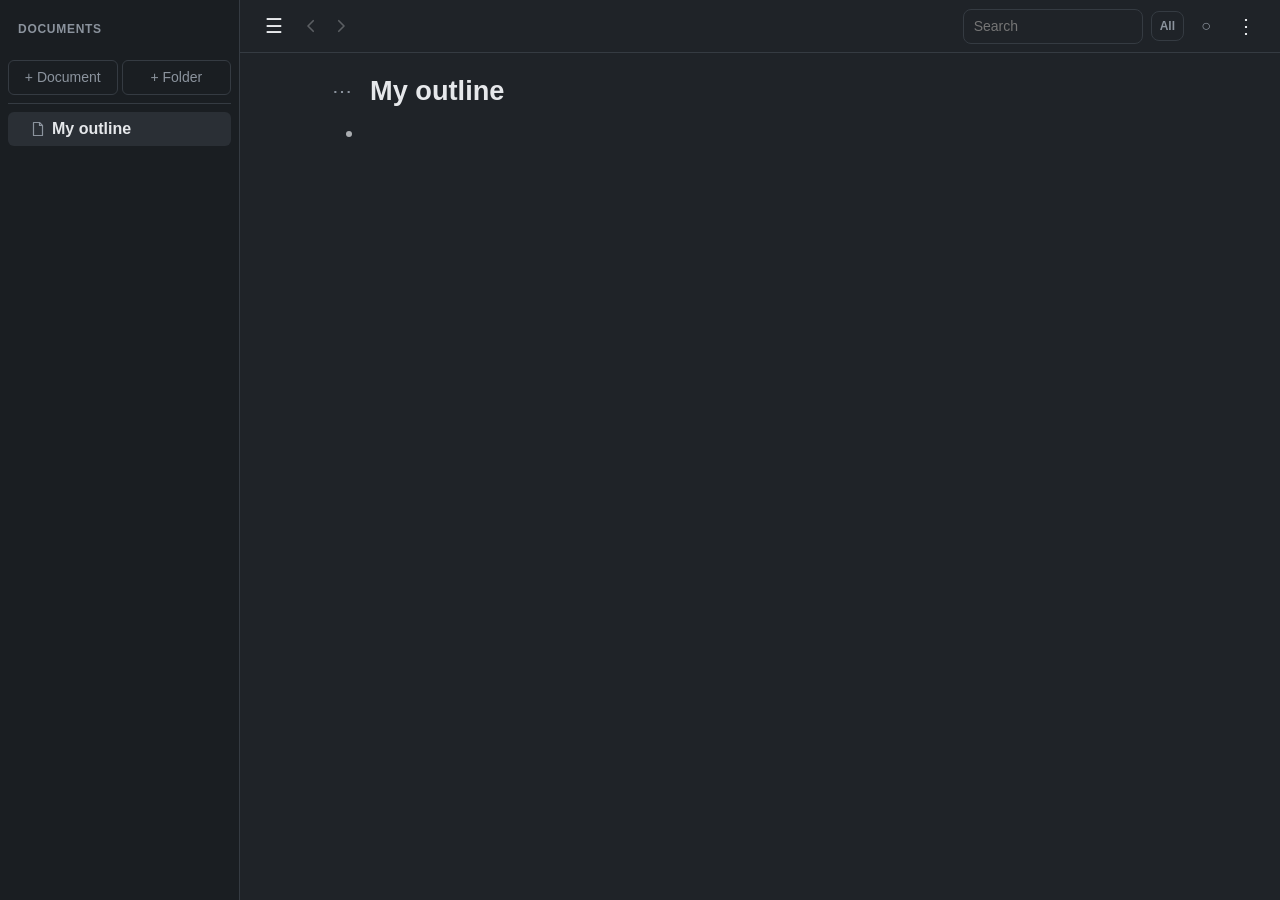
<file: index.html>
<!doctype html>
<html lang="en">
<head>
  <meta charset="utf-8">
  <meta name="viewport" content="width=device-width, initial-scale=1, interactive-widget=resizes-content">
  <title>Outliner</title>
  <meta id="theme-color" name="theme-color" content="#1f2328">
  <script>
    // Apply theme and font before first paint (app.js keeps them updated).
    (function () {
      var p = {};
      try { p = JSON.parse(localStorage.getItem('ol.prefs') || '{}') || {}; } catch (e) {}
      document.documentElement.dataset.theme = p.theme || 'dark';
    })();
  </script>
  <link rel="manifest" href="manifest.webmanifest">
  <link rel="icon" href="icons/icon.svg" type="image/svg+xml">
  <link rel="stylesheet" href="css/style.css">
  <script type="module" src="js/app.js"></script>
</head>
<body>
  <header>
    <button id="side-btn" class="icon" type="button" aria-label="Documents">☰</button>
    <button id="back-btn" class="icon nav-btn" type="button" aria-label="Back" title="Back (Ctrl+[)"><svg viewBox="0 0 24 24" aria-hidden="true"><path d="M15 5l-7 7 7 7"/></svg></button>
    <button id="fwd-btn" class="icon nav-btn" type="button" aria-label="Forward" title="Forward (Ctrl+])"><svg viewBox="0 0 24 24" aria-hidden="true"><path d="M9 5l7 7-7 7"/></svg></button>
    <nav id="crumbs"></nav>
    <input id="search" type="search" placeholder="Search" aria-label="Search" autocomplete="off">
    <button id="search-all" type="button" aria-pressed="false" title="Search all documents (instead of only this one)">All</button>
    <span id="sync" data-state="off" title=""></span>
    <button id="menu-btn" class="icon" type="button" aria-label="Menu">⋮</button>
  </header>

  <aside id="sidebar" aria-label="Documents">
    <div class="side-top">
      <button id="new-doc" class="side-add" type="button" title="New document next to the current one">+ Document</button>
      <button id="new-folder" class="side-add" type="button" title="New folder">+ Folder</button>
    </div>
    <div id="docs"></div>
  </aside>
  <div id="scrim"></div>

  <div id="menu" hidden>
    <div id="m-status" class="status"></div>
    <button id="m-connect" type="button">Connect Dropbox</button>
    <button id="m-sync" type="button">Sync now</button>
    <button id="m-backup" type="button">Back up now</button>
    <button id="m-done" type="button">Hide completed</button>
    <hr>
    <button id="m-export" type="button">Export backup (.json)</button>
    <button id="m-export-txt" type="button">Export as text</button>
    <button id="m-export-opml" type="button">Export document as OPML</button>
    <button id="m-import" type="button">Import backup…</button>
    <button id="m-import-opml" type="button">Import OPML…</button>
    <hr>
    <button id="m-settings" type="button">Settings…</button>
    <button id="m-help" type="button">Keyboard shortcuts</button>
    <button id="m-disconnect" type="button">Disconnect Dropbox</button>
  </div>
  <input id="import-file" type="file" accept=".json,.gz,application/json,application/gzip" hidden>
  <input id="import-opml" type="file" accept=".opml,.xml,text/xml,text/x-opml" multiple hidden>
  <input id="import-folder" type="file" webkitdirectory multiple hidden>

  <main id="outline"></main>

  <div id="toolbar" role="toolbar" aria-label="Item actions">
    <button type="button" tabindex="-1" data-cmd="zoom" aria-label="Zoom in"><svg class="tb-ico" viewBox="0 0 24 24" aria-hidden="true"><circle cx="10.5" cy="10.5" r="6.5"/><path d="M15.2 15.2L21 21M10.5 7.5v6M7.5 10.5h6"/></svg></button>
    <button type="button" tabindex="-1" data-cmd="outdent" aria-label="Outdent"><svg class="tb-ico tb-arrow" viewBox="0 0 24 24" aria-hidden="true"><path d="M4 5v14M20 12H8M13 7l-5 5 5 5"/></svg></button>
    <button type="button" tabindex="-1" data-cmd="indent" aria-label="Indent"><svg class="tb-ico tb-arrow" viewBox="0 0 24 24" aria-hidden="true"><path d="M20 5v14M4 12h12M11 7l5 5-5 5"/></svg></button>
    <button type="button" tabindex="-1" data-cmd="done" aria-label="Complete">✓</button>
    <button type="button" tabindex="-1" data-cmd="up" aria-label="Move up"><svg class="tb-ico tb-arrow" viewBox="0 0 24 24" aria-hidden="true"><path d="M12 20V5M6 11l6-6 6 6"/></svg></button>
    <button type="button" tabindex="-1" data-cmd="down" aria-label="Move down"><svg class="tb-ico tb-arrow" viewBox="0 0 24 24" aria-hidden="true"><path d="M12 4v15M6 13l6 6 6-6"/></svg></button>
    <button type="button" tabindex="-1" data-cmd="palette" aria-label="Formatting" class="aa">Aa</button>
    <button type="button" tabindex="-1" data-cmd="move" aria-label="Move to another document"><svg class="tb-ico" viewBox="0 0 24 24" aria-hidden="true"><path d="M6 3.5h8l4 4v4"/><path d="M14 3.5v4h4"/><path d="M6 3.5v17h6"/><path d="M14 17h7M18 14l3 3-3 3"/></svg></button>
    <button type="button" tabindex="-1" data-cmd="delete" aria-label="Delete item"><svg class="tb-ico" viewBox="0 0 24 24" aria-hidden="true"><path d="M4 6.5h16M9.5 6.5V4h5v2.5M6.5 6.5l1 14h9l1-14M10 10.5v6M14 10.5v6"/></svg></button>
    <button type="button" tabindex="-1" data-cmd="undo" aria-label="Undo"><svg class="tb-ico tb-arrow" viewBox="0 0 24 24" aria-hidden="true"><path d="M9 15L4 10l5-5"/><path d="M4 10h10.5a5.5 5.5 0 0 1 0 11H11"/></svg></button>
    <button type="button" tabindex="-1" data-cmd="redo" aria-label="Redo"><svg class="tb-ico tb-arrow" viewBox="0 0 24 24" aria-hidden="true"><path d="M15 15l5-5-5-5"/><path d="M20 10H9.5a5.5 5.5 0 0 0 0 11H13"/></svg></button>
  </div>

  <div id="palette" hidden>
    <div class="prow">
      <button type="button" tabindex="-1" data-color="1" class="sw cl-1" aria-label="Color 1 (Red)"></button>
      <button type="button" tabindex="-1" data-color="2" class="sw cl-2" aria-label="Color 2 (Orange)"></button>
      <button type="button" tabindex="-1" data-color="3" class="sw cl-3" aria-label="Color 3 (Amber)"></button>
      <button type="button" tabindex="-1" data-color="4" class="sw cl-4" aria-label="Color 4 (Yellow)"></button>
      <button type="button" tabindex="-1" data-color="5" class="sw cl-5" aria-label="Color 5 (Green)"></button>
    </div>
    <div class="prow">
      <button type="button" tabindex="-1" data-color="6" class="sw cl-6" aria-label="Color 6 (Blue)"></button>
      <button type="button" tabindex="-1" data-color="7" class="sw cl-7" aria-label="Color 7 (Purple)"></button>
      <button type="button" tabindex="-1" data-color="8" class="sw cl-8" aria-label="Color 8 (Pink)"></button>
      <button type="button" tabindex="-1" data-color="9" class="sw cl-9" aria-label="Color 9 (Gray)"></button>
      <button type="button" tabindex="-1" data-color="0" class="sw none" aria-label="No color">✕</button>
    </div>
    <div class="prow">
      <button type="button" tabindex="-1" data-fmt="h1" class="fb" aria-label="Heading 1">H1</button>
      <button type="button" tabindex="-1" data-fmt="h2" class="fb" aria-label="Heading 2">H2</button>
      <button type="button" tabindex="-1" data-fmt="h3" class="fb" aria-label="Heading 3">H3</button>
      <button type="button" tabindex="-1" data-fmt="h0" class="fb" aria-label="Normal text">¶</button>
      <button type="button" tabindex="-1" data-fmt="bold" class="fb" aria-label="Bold"><b>B</b></button>
      <button type="button" tabindex="-1" data-fmt="italic" class="fb" aria-label="Italic"><i>I</i></button>
    </div>
    <div class="prow">
      <button type="button" tabindex="-1" data-fmt="strike" class="fb" aria-label="Strikethrough"><s>S</s></button>
      <button type="button" tabindex="-1" data-fmt="highlight" class="fb" aria-label="Highlight"><mark>H</mark></button>
      <button type="button" tabindex="-1" data-fmt="link" class="fb" aria-label="Link">🔗</button>
      <button type="button" tabindex="-1" data-fmt="table" class="fb" aria-label="Insert table">▦</button>
    </div>
  </div>

  <div id="table-tools" role="toolbar" aria-label="Table" hidden>
    <button type="button" tabindex="-1" data-tcmd="row-above" title="Insert row above (Ctrl+Alt+↑)">+ Row ↑</button>
    <button type="button" tabindex="-1" data-tcmd="row-below" title="Insert row below (Ctrl+Alt+↓)">+ Row ↓</button>
    <button type="button" tabindex="-1" data-tcmd="col-left" title="Insert column left (Ctrl+Alt+←)">+ Col ←</button>
    <button type="button" tabindex="-1" data-tcmd="col-right" title="Insert column right (Ctrl+Alt+→)">+ Col →</button>
    <button type="button" tabindex="-1" data-tcmd="del-row" title="Delete row (Ctrl+Shift+Backspace)">− Row</button>
    <button type="button" tabindex="-1" data-tcmd="del-col" title="Delete column">− Col</button>
    <button type="button" tabindex="-1" data-tcmd="header" title="Toggle header row">Header</button>
    <button type="button" tabindex="-1" data-tcmd="borders" title="Toggle cell borders">Borders</button>
    <button type="button" tabindex="-1" data-tcmd="del-table" title="Delete table">🗑</button>
  </div>

  <div id="table-head" hidden></div>
  <div id="img-pop" hidden><img alt=""></div>
  <div id="toast" role="status" hidden></div>

  <dialog id="import">
    <h2>Import OPML</h2>
    <p>Each OPML file becomes a document; each folder becomes a folder, with everything inside it imported too. They're added at the end of the sidebar.</p>
    <div class="import-buttons">
      <button id="import-pick-files" type="button">Choose files…</button>
      <button id="import-pick-folder" type="button">Choose a folder…</button>
    </div>
    <p class="hint">Or drag any mix of OPML files and folders onto the window.</p>
    <button id="import-cancel" type="button">Cancel</button>
  </dialog>

  <dialog id="move">
    <h2>Move to document</h2>
    <input type="search" placeholder="Type to filter…" aria-label="Filter documents" autocomplete="off">
    <ul></ul>
  </dialog>

  <div id="drop-line" hidden></div>

  <dialog id="help">
    <div class="dlg-head">
      <h2 tabindex="-1" autofocus>Keyboard shortcuts</h2>
      <button id="help-close" class="dlg-x" type="button" aria-label="Close" title="Close (Esc)">×</button>
    </div>
    <table class="keys">
      <tr><th colspan="2">Editing</th></tr>
      <tr><td>New item (splits at the cursor); on an empty item, outdent</td><td>Enter</td></tr>
      <tr><td>New item, never outdents</td><td>Shift+Enter</td></tr>
      <tr><td>Indent / outdent</td><td>Tab / Shift+Tab</td></tr>
      <tr><td>Outdent but keep the line in place (the lines below it become its children)</td><td>Ctrl+Shift+Tab</td></tr>
      <tr><td>Join with the item above (deletes it if empty)</td><td>Backspace at start</td></tr>
      <tr><td>Join the item below, if it has no children</td><td>Delete at end</td></tr>
      <tr><td>Delete item (with everything under it)</td><td>Ctrl+Shift+Backspace</td></tr>
      <tr><td>Duplicate item (in a table: duplicate the row)</td><td>Ctrl+D</td></tr>
      <tr><td>Select several lines (then Delete, Ctrl+C / X, Tab, Ctrl+0–9, Ctrl+D…)</td><td>Drag across lines<br>or Shift+click</td></tr>
      <tr><td>Mark complete</td><td>Ctrl+Enter</td></tr>
      <tr><td>Undo / redo</td><td>Ctrl+Z / Ctrl+Y</td></tr>
      <tr><td>Stop editing</td><td>Esc</td></tr>

      <tr><th colspan="2">Formatting</th></tr>
      <tr><td>Color the line: 1–5 run from red (“no”) to green (“yes”); 6–9 are blue, purple, pink, gray (again to remove)</td><td>Ctrl+1 … Ctrl+9</td></tr>
      <tr><td>Remove color</td><td>Ctrl+0</td></tr>
      <tr><td>Heading 1 / 2 / 3 (again to remove)</td><td>Ctrl+Alt+1 … 3</td></tr>
      <tr><td>Normal text</td><td>Ctrl+Alt+0</td></tr>
      <tr><td>Bold / italic (wraps the selection; they stack)</td><td>Ctrl+B / Ctrl+I</td></tr>
      <tr><td>Highlight / strikethrough</td><td>Ctrl+H / Ctrl+T</td></tr>
      <tr><td>Code</td><td>Ctrl+`</td></tr>
      <tr><td>Linked images: preview on hover ↔ show inline</td><td>Ctrl+Shift+H</td></tr>
      <tr><td>Insert link (selected text becomes the link text)</td><td>Ctrl+K</td></tr>
      <tr><td>Show / hide formatting characters while editing</td><td>Ctrl+M</td></tr>

      <tr><th colspan="2">Organizing</th></tr>
      <tr><td>Move item up / down</td><td>Ctrl+Shift+↑ / ↓</td></tr>
      <tr><td>Collapse / expand</td><td>Ctrl+↑ / ↓ or Ctrl+.</td></tr>
      <tr><td>Zoom in / out (or click the magnifier that appears when hovering a line)</td><td>Alt+→ / Alt+←</td></tr>
      <tr><td>Collapse / expand a line with children</td><td>Click its triangle</td></tr>
      <tr><td>Move item to another document (goes to the top)</td><td>Ctrl+Shift+M</td></tr>
      <tr><td>Move an item (drop it on a sidebar document to move it there)</td><td>Drag its dot / triangle<br><small>long-press on touch</small></td></tr>
      <tr><td>Reorder documents and folders, or put them in a folder</td><td>Drag in the sidebar</td></tr>
      <tr><td>Document / folder menu: rename, duplicate, delete, …</td><td>⋯ or right-click</td></tr>
      <tr><td>Item menu: color, heading, duplicate, move, delete, …</td><td>Right-click a bullet</td></tr>

      <tr><th colspan="2">Tables</th></tr>
      <tr><td>Insert table</td><td>Ctrl+Alt+T</td></tr>
      <tr><td>Next / previous cell (Tab in the last cell adds a row)</td><td>Tab / Shift+Tab</td></tr>
      <tr><td>Cell below (adds a row at the bottom)</td><td>Enter</td></tr>
      <tr><td>Insert row above / below, column left / right</td><td>Ctrl+Alt+↑ ↓ ← →</td></tr>
      <tr><td>Delete row</td><td>Ctrl+Shift+Backspace</td></tr>
      <tr><td>Color the whole row (0 clears it)</td><td>Ctrl+Shift+0 … 9<br>or Ctrl+Alt+0 … 9</td></tr>
      <tr><td>Set a column's width (double-click the edge for automatic)</td><td>Drag a column edge</td></tr>

      <tr><th colspan="2">App</th></tr>
      <tr><td>Back / forward between views (or the ‹ › buttons at the top)</td><td>Ctrl+[ / Ctrl+]</td></tr>
      <tr><td>Search (the <b>All</b> button searches every document)</td><td>Ctrl+F</td></tr>
      <tr><td>Sync now (or tap the sync icon)</td><td>Ctrl+S</td></tr>
      <tr><td>Settings</td><td>Ctrl+,</td></tr>
    </table>
    <p>Formatting: <code>**bold**</code>, <code>__italic__</code>, <code>~~strike~~</code>, <code>==highlight==</code>, <code>`code`</code>, <code>[text](https://…)</code> links and plain web addresses. Put <code>!</code> in front of an image link — <code>![caption](https://…/pic.jpg)</code> or <code>!https://…/pic.jpg</code> — to preview the image on hover (tap on a phone).</p>
    <p>On a phone, the <b>Aa</b> button on the bottom toolbar has colors, headings, text styles, links and tables.</p>
  </dialog>

  <dialog id="settings">
    <h2>Settings</h2>
    <p class="hint">These are saved on this device only. Version <span id="app-version"></span>.</p>
    <label class="field">Theme
      <select id="set-theme">
        <option value="dark">Dark</option>
        <option value="light">Light</option>
        <option value="system">Same as system</option>
      </select>
    </label>
    <label class="field">Font
      <select id="set-font"></select>
    </label>
    <label class="field">Text size
      <select id="set-size"></select>
    </label>
    <label class="field">Line spacing
      <select id="set-spacing">
        <option value="auto">Automatic (compact on phones)</option>
        <option value="tight">Tight</option>
        <option value="compact">Compact</option>
        <option value="normal">Normal</option>
        <option value="relaxed">Relaxed</option>
        <option value="spacious">Spacious</option>
      </select>
    </label>
    <label class="field">Linked images (Ctrl+Shift+H)
      <select id="set-images">
        <option value="hover">Preview on hover</option>
        <option value="inline">Show inline</option>
      </select>
    </label>
    <label class="field">Daily backup to Dropbox
      <select id="set-backup">
        <option value="0">Off</option>
        <option value="7">Keep 7 days</option>
        <option value="30">Keep 30 days</option>
        <option value="90">Keep 90 days</option>
        <option value="365">Keep 1 year</option>
        <option value="-1">Keep all</option>
      </select>
    </label>
    <label class="field">Show formatting characters while editing (Ctrl+M)
      <input id="set-md" type="checkbox">
    </label>
    <label class="field">Show tooltips on buttons and links
      <input id="set-tips" type="checkbox">
    </label>
    <p id="font-sample" class="sample">The quick brown fox jumps over the lazy dog. 0123456789</p>
    <button id="settings-close" type="button">Done</button>
  </dialog>
</body>
</html>
</file>
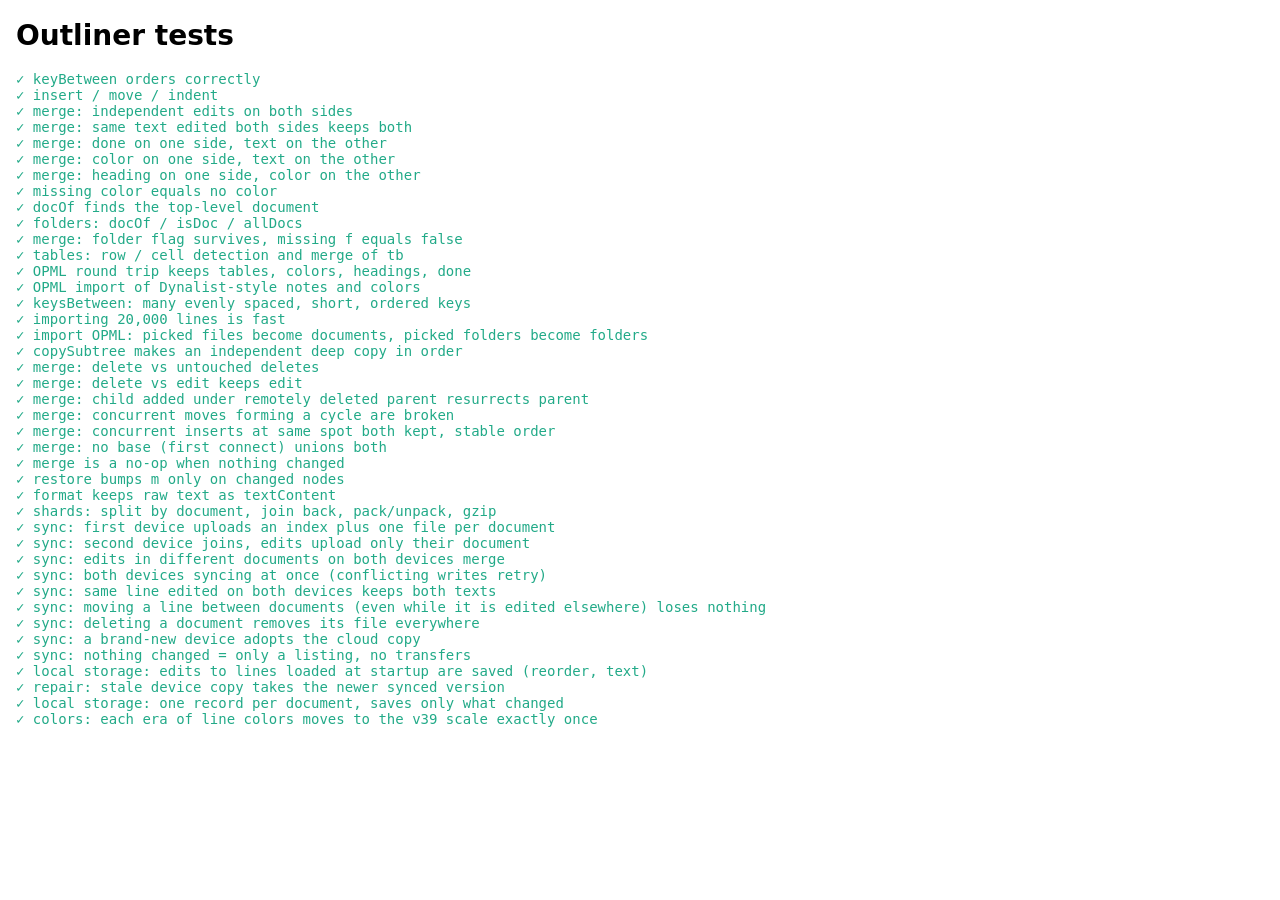
<file: tests/index.html>
<!doctype html>
<meta charset="utf-8">
<title>Outliner tests</title>
<style>body{font:14px system-ui;margin:16px} .ok{color:#2a8} .fail{color:#c33;font-weight:bold}</style>
<h1>Outliner tests</h1>
<pre id="out"></pre>
<script type="module">
import { keyBetween, keysBetween, Outline, ROOT, sameNodes } from '../js/model.js';
import { merge } from '../js/merge.js';
import { format } from '../js/format.js';
import { exportOPML, parseOPML, insertItems, importFiles } from '../js/opml.js';
import { syncTests } from './sync-tests.js';

const out = document.getElementById('out');
let pass = 0, fail = 0;
const queue = [];
// Tests run in order at the end; a test may be async.
function test(name, fn) { queue.push([name, fn]); }
async function runAll() {
  for (const [name, fn] of queue) {
    try { await fn(); pass++; out.innerHTML += `<span class="ok">✓ ${name}</span>\n`; }
    catch (e) { fail++; out.innerHTML += `<span class="fail">✗ ${name}: ${e.message}</span>\n`; console.error(e); }
  }
}
const eq = (a, b, msg = '') => { if (JSON.stringify(a) !== JSON.stringify(b)) throw new Error(`${msg} expected ${JSON.stringify(b)}, got ${JSON.stringify(a)}`); };
const ok = (c, msg) => { if (!c) throw new Error(msg || 'assertion failed'); };
const texts = (o, pid = ROOT) => o.children(pid).map((n) => n.t);
const clone = (x) => structuredClone(x);
const tree = (o, pid = ROOT) => o.children(pid).map((n) => (o.hasChildren(n.id) ? [n.t, tree(o, n.id)] : n.t));

test('keyBetween orders correctly', () => {
  let keys = [keyBetween(null, null)];
  for (let i = 0; i < 200; i++) keys.push(keyBetween(keys[keys.length - 1], null));
  for (let i = 0; i < 200; i++) keys.unshift(keyBetween(null, keys[0]));
  for (let i = 0; i < 200; i++) keys.splice(201, 0, keyBetween(keys[200], keys[201]));
  for (let i = 1; i < keys.length; i++) ok(keys[i - 1] < keys[i], `${keys[i - 1]} < ${keys[i]} at ${i}`);
  ok(keys.every((k) => !k.endsWith('0')), 'no trailing zero');
});

test('insert / move / indent', () => {
  const o = new Outline();
  const a = o.insert(ROOT, null, { t: 'a' });
  const c = o.insert(ROOT, a.id, { t: 'c' });
  const b = o.insert(ROOT, a.id, { t: 'b' });
  eq(texts(o), ['a', 'b', 'c']);
  o.move(c.id, a.id, null);
  eq(tree(o), [['a', ['c']], 'b']);
  ok(!o.move(a.id, c.id, null), 'cannot move into own descendant');
  o.move(b.id, ROOT, null);
  eq(tree(o), ['b', ['a', ['c']]]);
});

function setup() {
  const o = new Outline();
  const a = o.insert(ROOT, null, { t: 'a' });
  const b = o.insert(ROOT, a.id, { t: 'b' });
  const c = o.insert(ROOT, b.id, { t: 'c' });
  return { base: clone(o.nodes), a: a.id, b: b.id, c: c.id };
}

test('merge: independent edits on both sides', () => {
  const s = setup();
  const L = new Outline(clone(s.base)), R = new Outline(clone(s.base));
  L.update(s.a, { t: 'A local' });
  R.update(s.c, { t: 'C remote' });
  R.insert(ROOT, s.c, { t: 'd' });
  const m = new Outline(merge(s.base, L.nodes, R.nodes));
  eq(texts(m), ['A local', 'b', 'C remote', 'd']);
});

test('merge: same text edited both sides keeps both', () => {
  const s = setup();
  const L = new Outline(clone(s.base)), R = new Outline(clone(s.base));
  L.update(s.b, { t: 'b-local' });
  R.update(s.b, { t: 'b-remote' });
  R.nodes[s.b].m += 1000; // remote newer
  const m = new Outline(merge(s.base, L.nodes, R.nodes));
  eq(texts(m), ['a', 'b-remote', 'b-local (conflict)', 'c']);
  // The other device merging the result again must not duplicate the conflict.
  for (const other of [R, L]) {
    const m2 = new Outline(merge(s.base, other.nodes, m.nodes));
    eq(texts(m2), ['a', 'b-remote', 'b-local (conflict)', 'c']);
  }
});

test('merge: done on one side, text on the other', () => {
  const s = setup();
  const L = new Outline(clone(s.base)), R = new Outline(clone(s.base));
  L.update(s.b, { d: true });
  R.update(s.b, { t: 'B' });
  const m = merge(s.base, L.nodes, R.nodes);
  eq([m[s.b].t, m[s.b].d], ['B', true]);
});

test('merge: color on one side, text on the other', () => {
  const s = setup();
  const L = new Outline(clone(s.base)), R = new Outline(clone(s.base));
  L.update(s.b, { cl: 3 });
  R.update(s.b, { t: 'B' });
  const m = merge(s.base, L.nodes, R.nodes);
  eq([m[s.b].t, m[s.b].cl], ['B', 3]);
});

test('merge: heading on one side, color on the other', () => {
  const s = setup();
  const L = new Outline(clone(s.base)), R = new Outline(clone(s.base));
  L.update(s.b, { h: 2 });
  R.update(s.b, { cl: 4 });
  const m = merge(s.base, L.nodes, R.nodes);
  eq([m[s.b].h, m[s.b].cl], [2, 4]);
});

test('missing color equals no color', () => {
  const s = setup();
  const R = new Outline(clone(s.base));
  R.nodes[s.a].cl = 0;
  ok(sameNodes(s.base, R.nodes));
  ok(sameNodes(merge(s.base, clone(s.base), R.nodes), s.base));
});

test('docOf finds the top-level document', () => {
  const o = new Outline();
  const d = o.insert(ROOT, null, { t: 'doc' });
  const a = o.insert(d.id, null, { t: 'a' });
  const b = o.insert(a.id, null, { t: 'b' });
  eq(o.docOf(b.id).id, d.id);
  eq(o.docOf(d.id).id, d.id);
  eq(o.docOf(ROOT), null);
});

test('folders: docOf / isDoc / allDocs', () => {
  const o = new Outline();
  const f1 = o.insert(ROOT, null, { t: 'F1', f: true });
  const f2 = o.insert(f1.id, null, { t: 'F2', f: true });
  const d1 = o.insert(f2.id, null, { t: 'D1' });
  const d0 = o.insert(ROOT, f1.id, { t: 'D0' });
  const a = o.insert(d1.id, null, { t: 'a' });
  const b = o.insert(a.id, null, { t: 'b' });
  eq(o.docOf(b.id).id, d1.id);
  eq(o.docOf(d1.id).id, d1.id);
  eq(o.docOf(f2.id), null);
  ok(o.isDoc(d1.id) && o.isDoc(d0.id) && !o.isDoc(f1.id) && !o.isDoc(a.id));
  eq(o.allDocs().map((d) => d.t), ['D1', 'D0']);
  ok(!o.move(f1.id, f2.id, null), 'folder cannot go into its own subfolder');
});

test('merge: folder flag survives, missing f equals false', () => {
  const s = setup();
  const L = new Outline(clone(s.base)), R = new Outline(clone(s.base));
  L.update(s.a, { f: true });
  R.update(s.a, { t: 'Folder A' });
  const m = merge(s.base, L.nodes, R.nodes);
  eq([m[s.a].t, m[s.a].f], ['Folder A', true]);
  const R2 = new Outline(clone(s.base));
  R2.nodes[s.b].f = false;
  ok(sameNodes(s.base, R2.nodes));
});

test('tables: row / cell detection and merge of tb', () => {
  const o = new Outline();
  const d = o.insert(ROOT, null, { t: 'doc' });
  const t = o.insert(d.id, null, { tb: true });
  const r = o.insert(t.id, null, {});
  const c = o.insert(r.id, null, { t: 'x' });
  ok(o.isTable(t.id) && o.isRow(r.id) && o.isCell(c.id));
  ok(!o.isCell(r.id) && !o.isRow(c.id) && !o.isTable(d.id));
  eq(o.docOf(c.id).id, d.id);
  const s = setup();
  const L = new Outline(clone(s.base)), R = new Outline(clone(s.base));
  L.update(s.c, { tb: true });
  R.update(s.c, { t: 'Table C' });
  const m = merge(s.base, L.nodes, R.nodes);
  eq([m[s.c].tb, m[s.c].t], [true, 'Table C']);
});

test('OPML round trip keeps tables, colors, headings, done', () => {
  const o = new Outline();
  const d = o.insert(ROOT, null, { t: 'Doc "one" & <two>' });
  const a = o.insert(d.id, null, { t: 'alpha', cl: 3, h: 2 });
  o.insert(a.id, null, { t: 'child', d: true });
  const t = o.insert(d.id, a.id, { t: 'My table', tb: true, hd: true, cw: '120,,80' });
  for (const row of [['h1', 'h2', 'h3'], ['x', '', 'z']]) {
    const r = o.insert(t.id, lastId(o, t.id), {});
    for (const v of row) o.insert(r.id, lastId(o, r.id), { t: v });
  }
  const xml = exportOPML(o, d.id);
  const { title, items } = parseOPML(xml);
  eq(title, 'Doc "one" & <two>');
  const o2 = new Outline();
  const d2 = o2.insert(ROOT, null, { t: title });
  eq(insertItems(o2, d2.id, items), 11); // alpha, child, table, 2 rows, 6 cells
  const [a2, t2] = o2.children(d2.id);
  eq([a2.t, a2.cl, a2.h], ['alpha', 3, 2]);
  eq(o2.children(a2.id)[0].d, true);
  eq([t2.t, t2.tb, t2.hd, t2.cw], ['My table', true, true, '120,,80']);
  eq(o2.children(t2.id).map((r) => o2.children(r.id).map((c) => c.t).join('|')), ['h1|h2|h3', 'x||z']);
  ok(o2.isCell(o2.children(o2.children(t2.id)[0].id)[0].id));
});

test('OPML import of Dynalist-style notes and colors', () => {
  const xml = `<?xml version="1.0"?><opml version="2.0"><head><title>DL</title></head><body>
    <outline text="task" complete="true" colorLabel="5" _note="line one&#10;line two"><outline text="sub"/></outline></body></opml>`;
  const { items } = parseOPML(xml);
  eq(items[0].fields, { t: 'task', d: true, cl: 5 });
  eq(items[0].children.map((c) => c.fields.t), ['line one', 'line two', 'sub']);
});

test('keysBetween: many evenly spaced, short, ordered keys', () => {
  for (const [a, b] of [[null, null], ['V', null], [null, 'V'], ['V', 'W'], ['a0V', 'a1']]) {
    const ks = keysBetween(a, b, 5000);
    eq(ks.length, 5000);
    for (let i = 1; i < ks.length; i++) ok(ks[i - 1] < ks[i], `order at ${i}`);
    ok(!a || ks[0] > a, 'after a');
    ok(!b || ks.at(-1) < b, 'before b');
    ok(Math.max(...ks.map((k) => k.length)) <= (a || b ? 8 : 4), `short keys between ${a} and ${b}: ${Math.max(...ks.map((k) => k.length))}`);
  }
});

test('importing 20,000 lines is fast', () => {
  const o = new Outline();
  const d = o.insert(ROOT, null, { t: 'big' });
  const items = [];
  for (let i = 0; i < 2000; i++) {
    items.push({ fields: { t: 'line ' + i }, children: Array.from({ length: 9 }, (_, j) => ({ fields: { t: `sub ${i}.${j}` }, children: [] })) });
  }
  const t0 = performance.now();
  eq(insertItems(o, d.id, items), 20000);
  const ms = performance.now() - t0;
  ok(ms < 1500, `took ${Math.round(ms)} ms`);
  eq(o.children(d.id).length, 2000);
  eq(o.children(d.id)[1999].t, 'line 1999');
  eq(o.children(o.children(d.id)[5].id).map((n) => n.t)[8], 'sub 5.8');
});

test('import OPML: picked files become documents, picked folders become folders', async () => {
  const opml = (title, lines) => `<?xml version="1.0"?><opml version="2.0"><head><title>${title}</title></head><body>${lines.map((l) => `<outline text="${l}"/>`).join('')}</body></opml>`;
  // A mix, as from drag and drop: two loose files plus a folder "Notes".
  const files = [
    ['Inbox.opml', `<?xml version="1.0"?><opml version="2.0"><head><title>Inbox</title></head><body><outline text="i1"><outline text="i1a"><outline text="deep"/></outline></outline></body></opml>`],
    ['Archive 2024.opml', opml('', ['old'])],
    ['Notes/Work/Project 10.opml', opml('Project 10', ['a', 'b'])],
    ['Notes/Work/Project 2.opml', opml('Project 2', ['c'])],
    ['Notes/Home.opml', opml('', ['x', 'y', 'z'])],
    ['Notes/Broken.opml', '<opml><body><outline'],
  ].map(([path, text]) => ({ path, text: async () => text }));
  const o = new Outline();
  o.insert(ROOT, null, { t: 'existing doc' });
  const r = await importFiles(o, files);
  eq([r.docs, r.folders, r.lines, r.failed.length], [5, 2, 10, 1]);
  // Imported lines arrive collapsed.
  const inbox = o.children(ROOT).find((d) => d.t === 'Inbox');
  const i1 = o.children(inbox.id)[0];
  eq([i1.c, o.children(i1.id)[0].c, o.children(o.children(i1.id)[0].id)[0].c], [true, true, false], 'collapsed where there are children');
  // Root: existing, then folders first, then documents (natural order).
  eq(o.children(ROOT).map((k) => k.t + (k.f ? '/' : '')), ['existing doc', 'Notes/', 'Archive 2024', 'Inbox']);
  const notes = o.children(ROOT)[1];
  eq(notes.c, false, 'top-level folder open');
  const kids = o.children(notes.id);
  eq(kids.map((k) => k.t + (k.f ? '/' : '')), ['Work/', 'Home']); // Home named from the file
  eq(o.children(kids[0].id).map((k) => k.t), ['Project 2', 'Project 10']); // natural order
  eq(kids[0].c, true, 'deeper folder collapsed');
  eq(o.children(kids[1].id).map((k) => k.t), ['x', 'y', 'z']);
  eq(o.get(r.first).t, 'Project 2', 'first document created');
});

function lastId(o, pid) { const k = o.children(pid); return k.length ? k[k.length - 1].id : null; }

test('copySubtree makes an independent deep copy in order', () => {
  const o = new Outline();
  const d = o.insert(ROOT, null, { t: 'doc', cl: 2 });
  const a = o.insert(d.id, null, { t: 'a', h: 1 });
  o.insert(a.id, null, { t: 'a1', d: true });
  o.insert(d.id, a.id, { t: 'b' });
  const t = o.insert(d.id, lastId(o, d.id), { t: 'tbl', tb: true, hd: true, cw: '50,' });
  const r = o.insert(t.id, null, {}); o.insert(r.id, null, { t: 'c1' }); o.insert(r.id, lastId(o, r.id), { t: 'c2' });
  const copy = o.copySubtree(d.id, ROOT, d.id, { t: 'doc (copy)' });
  eq(texts(o), ['doc', 'doc (copy)']);
  eq(tree(o, copy.id), [['a', ['a1']], 'b', ['tbl', [['', ['c1', 'c2']]]]]);
  const [ca, , ct] = o.children(copy.id);
  eq([copy.cl, ca.h, o.children(ca.id)[0].d, ct.tb, ct.hd, ct.cw], [2, 1, true, true, true, '50,']);
  ok(ca.id !== a.id, 'new ids');
  o.update(ca.id, { t: 'changed' });
  eq(o.get(a.id).t, 'a', 'original untouched');
});

test('merge: delete vs untouched deletes', () => {
  const s = setup();
  const L = new Outline(clone(s.base)), R = new Outline(clone(s.base));
  L.remove(s.b);
  eq(texts(new Outline(merge(s.base, L.nodes, R.nodes))), ['a', 'c']);
});

test('merge: delete vs edit keeps edit', () => {
  const s = setup();
  const L = new Outline(clone(s.base)), R = new Outline(clone(s.base));
  L.remove(s.b);
  R.update(s.b, { t: 'b edited' });
  eq(texts(new Outline(merge(s.base, L.nodes, R.nodes))), ['a', 'b edited', 'c']);
});

test('merge: child added under remotely deleted parent resurrects parent', () => {
  const s = setup();
  const L = new Outline(clone(s.base)), R = new Outline(clone(s.base));
  L.insert(s.b, null, { t: 'child' });
  R.remove(s.b);
  const m = new Outline(merge(s.base, L.nodes, R.nodes));
  eq(tree(m), ['a', ['b', ['child']], 'c']);
});

test('merge: concurrent moves forming a cycle are broken', () => {
  const s = setup();
  const L = new Outline(clone(s.base)), R = new Outline(clone(s.base));
  L.move(s.a, s.b, null);
  R.move(s.b, s.a, null);
  const nodes = merge(s.base, L.nodes, R.nodes);
  const m = new Outline(nodes);
  // every node must be reachable from root
  const seen = new Set();
  const walk = (id) => { for (const k of m.children(id)) { seen.add(k.id); walk(k.id); } };
  walk(ROOT);
  eq(seen.size, 3, 'all reachable');
});

test('merge: concurrent inserts at same spot both kept, stable order', () => {
  const s = setup();
  const L = new Outline(clone(s.base)), R = new Outline(clone(s.base));
  L.insert(ROOT, s.a, { t: 'x' });
  R.insert(ROOT, s.a, { t: 'y' });
  const m1 = new Outline(merge(s.base, L.nodes, R.nodes));
  const m2 = new Outline(merge(s.base, R.nodes, L.nodes));
  eq(texts(m1), texts(m2));
  eq(texts(m1).length, 5);
  // and we can still insert between them
  const [, x] = m1.children(ROOT);
  m1.insert(ROOT, x.id, { t: 'z' });
  eq(texts(m1).length, 6);
});

test('merge: no base (first connect) unions both', () => {
  const L = new Outline(); L.insert(ROOT, null, { t: 'local' });
  const R = new Outline(); R.insert(ROOT, null, { t: 'remote' });
  const m = new Outline(merge(null, L.nodes, R.nodes));
  eq(texts(m).sort(), ['local', 'remote']);
});

test('merge is a no-op when nothing changed', () => {
  const s = setup();
  ok(sameNodes(merge(s.base, clone(s.base), clone(s.base)), s.base));
});

test('restore bumps m only on changed nodes', () => {
  const s = setup();
  const o = new Outline(clone(s.base));
  const before = o.snapshot();
  o.update(s.a, { t: 'changed' });
  const mB = o.nodes[s.b].m;
  o.restore(before);
  eq(o.nodes[s.a].t, 'a');
  eq(o.nodes[s.b].m, mB);
});

test('format keeps raw text as textContent', () => {
  for (const t of ['plain', '**bold** and __it__ `c<o>de`', 'see https://example.com/a?b=1&c=2.', 'snake_case and *stars*', '<script>x<\/script>', '']) {
    const div = document.createElement('div');
    div.innerHTML = format(t);
    eq(div.textContent, t, `for ${t}`);
  }
  const d = document.createElement('div');
  d.innerHTML = format('go to https://example.com/x.');
  eq(d.querySelector('.link').dataset.href, 'https://example.com/x');
  for (const t of ['see [the docs](https://example.com/x?a=1) now', '[bare](example.com)', '[a](b) and [c](d)']) {
    d.innerHTML = format(t);
    eq(d.textContent, t, `link text for ${t}`);
  }
  d.innerHTML = format('see [the docs](https://example.com/x?a=1) now');
  eq([d.querySelector('.link').textContent, d.querySelector('.link').dataset.href], ['the docs', 'https://example.com/x?a=1']);
  d.innerHTML = format('[bare](example.com)');
  eq(d.querySelector('.link').dataset.href, 'https://example.com');
  for (const t of ['~~gone~~ and ==hi==', '![cat](https://x.io/c.jpg) ok', '!https://x.io/c.png', '![](a.png)']) {
    d.innerHTML = format(t);
    eq(d.textContent, t, `text for ${t}`);
  }
  d.innerHTML = format('~~gone~~ and ==hi==');
  eq([d.querySelector('s').textContent, d.querySelector('mark').textContent], ['gone', 'hi']);
  d.innerHTML = format('![cat](https://x.io/c.jpg) ok');
  eq([d.querySelector('.img').textContent, d.querySelector('.img').dataset.href], ['cat', 'https://x.io/c.jpg']);
  d.innerHTML = format('!https://x.io/c.png');
  eq(d.querySelector('.img').dataset.href, 'https://x.io/c.png');
  for (const t of ['**__both__**', '__**both**__', '~~**==x==**~~', '**bold [__it__](https://e.com)**']) {
    d.innerHTML = format(t);
    eq(d.textContent, t, `nested text for ${t}`);
  }
  d.innerHTML = format('**__both__**');
  eq(d.querySelector('b > i')?.textContent, 'both', 'bold contains italic');
  d.innerHTML = format('__**both**__');
  eq(d.querySelector('i > b')?.textContent, 'both', 'italic contains bold');
  d.innerHTML = format('~~**==x==**~~');
  eq(d.querySelector('s > b > mark')?.textContent, 'x', 'three levels');
  d.innerHTML = format('a __b__ *c*');
  eq(d.querySelector('i').textContent, 'b');
  eq(d.querySelectorAll('i, b').length, 1, 'single * is plain text');
});

syncTests(test, { eq, ok });
await runAll();
out.innerHTML += `\n${pass} passed, ${fail} failed\n`;
document.title = fail ? `FAIL ${fail}` : `PASS ${pass}`;
</script>
</file>
<file: css/style.css>
:root {
  --bg: #ffffff;
  --fg: #1f2328;
  --muted: #8a9099;
  --line: #e3e6ea;
  --hover: #f2f4f6;
  --accent: #2f6fdb;
  --code-bg: #f0f2f4;
  --panel: #ffffff;
  --shadow: 0 6px 24px rgba(0, 0, 0, .14);
  --side: #f6f7f9;
  --cl-1: hsl(0 85% 87%);
  --cl-2: hsl(31 92% 84%);
  --cl-3: hsl(43 92% 79%);
  --cl-4: hsl(58 88% 75%);
  --cl-5: hsl(125 45% 81%);
  --cl-6: hsl(212 85% 87%);
  --cl-7: hsl(270 70% 89%);
  --cl-8: hsl(330 80% 89%);
  --cl-9: hsl(210 10% 86%);
  --font: Arial, "Liberation Sans", Roboto, Helvetica, sans-serif;
  --fs: 17px; /* outline text size (Settings → Text size) */
  --mark: #fff2a8;
  --sel: rgba(47, 111, 219, .16);
  --mono: ui-monospace, "Cascadia Code", Consolas, monospace;
  color-scheme: light;
}
/* Theme comes from Settings (html[data-theme] = dark | light | system).
   The dark palette is listed twice: once for "dark", once for "system" when
   the OS is in dark mode. */
:root[data-theme="dark"] {
  --mark: rgba(255, 214, 0, .32);
  --sel: rgba(110, 162, 255, .2);
  --bg: #1f2328;
  --fg: #e6e8eb;
  --muted: #8b939d;
  --line: #353b42;
  --hover: #2a2f35;
  --accent: #6ea2ff;
  --code-bg: #2c3238;
  --panel: #272c32;
  --shadow: 0 6px 24px rgba(0, 0, 0, .5);
  --side: #1a1e22;
  --cl-1: hsl(0 80% 58% / .32);
  --cl-2: hsl(31 94% 55% / .32);
  --cl-3: hsl(45 98% 55% / .34);
  --cl-4: hsl(57 92% 50% / .34);
  --cl-5: hsl(125 50% 45% / .32);
  --cl-6: hsl(212 90% 60% / .32);
  --cl-7: hsl(270 75% 65% / .32);
  --cl-8: hsl(330 80% 62% / .32);
  --cl-9: hsl(210 10% 60% / .28);
  color-scheme: dark;
}
@media (prefers-color-scheme: dark) {
  :root[data-theme="system"] {
    --mark: rgba(255, 214, 0, .32);
    --sel: rgba(110, 162, 255, .2);
    --bg: #1f2328;
    --fg: #e6e8eb;
    --muted: #8b939d;
    --line: #353b42;
    --hover: #2a2f35;
    --accent: #6ea2ff;
    --code-bg: #2c3238;
    --panel: #272c32;
    --shadow: 0 6px 24px rgba(0, 0, 0, .5);
    --side: #1a1e22;
    --cl-1: hsl(0 80% 58% / .32);
    --cl-2: hsl(31 94% 55% / .32);
    --cl-3: hsl(45 98% 55% / .34);
    --cl-4: hsl(57 92% 50% / .34);
    --cl-5: hsl(125 50% 45% / .32);
    --cl-6: hsl(212 90% 60% / .32);
    --cl-7: hsl(270 75% 65% / .32);
    --cl-8: hsl(330 80% 62% / .32);
    --cl-9: hsl(210 10% 60% / .28);
    color-scheme: dark;
  }
}

* { box-sizing: border-box; }
html, body { margin: 0; }
body {
  background: var(--bg);
  color: var(--fg);
  font: 16px/1.5 var(--font);
  -webkit-tap-highlight-color: transparent;
}
button { font: inherit; color: inherit; }

/* ---------- header ---------- */
header {
  position: sticky; top: 0; z-index: 10;
  display: flex; align-items: center; gap: 8px;
  padding: 8px 16px;
  background: var(--bg);
  border-bottom: 1px solid var(--line);
}
.icon {
  border: 0; background: none; cursor: pointer;
  width: 36px; height: 36px; border-radius: 8px; font-size: 20px; flex: none;
}
.icon:hover { background: var(--hover); }
/* Back / forward (header) */
.nav-btn { width: 30px; display: inline-flex; align-items: center; justify-content: center; }
.nav-btn svg { width: 20px; height: 20px; fill: none; stroke: currentColor; stroke-width: 2.2; stroke-linecap: round; stroke-linejoin: round; }
.nav-btn:disabled { opacity: .3; cursor: default; background: none; }
#side-btn + .nav-btn { margin-left: -4px; }
.nav-btn + .nav-btn { margin-left: -8px; }
#crumbs {
  flex: 1; min-width: 0; overflow: hidden; white-space: nowrap; text-overflow: ellipsis;
  font-size: 14px; color: var(--muted);
}
#crumbs a { color: var(--muted); text-decoration: none; }
#crumbs a:hover { color: var(--fg); text-decoration: underline; }
#crumbs .sep { margin: 0 6px; }
#search {
  width: 180px; min-width: 0; flex: 0 1 180px;
  padding: 6px 10px; border: 1px solid var(--line); border-radius: 8px;
  background: var(--bg); color: var(--fg); font: inherit; font-size: 14px;
}
#search:focus { outline: 2px solid var(--accent); outline-offset: -1px; }
#sync { min-width: 28px; height: 28px; line-height: 28px; text-align: center; color: var(--muted); flex: none; cursor: pointer; border-radius: 6px; }
#sync:hover { background: var(--hover); }
#sync[data-state="off"]::before { content: "○"; }
#sync[data-state="syncing"] { animation: spin 1s linear infinite; }
#sync[data-state="ok"] { color: #3a9d5d; }
#sync[data-state="offline"], #sync[data-state="auth"], #sync[data-state="error"] { color: #d08a1e; }
@keyframes spin { to { transform: rotate(360deg); } }

/* ---------- menu ---------- */
#menu {
  position: fixed; top: 52px; right: 12px; z-index: 20;
  min-width: 240px; padding: 6px;
  background: var(--panel); border: 1px solid var(--line); border-radius: 10px; box-shadow: var(--shadow);
}
#menu button {
  display: block; width: 100%; text-align: left;
  padding: 8px 12px; border: 0; border-radius: 6px; background: none; cursor: pointer;
}
#menu button:hover { background: var(--hover); }
#menu hr { border: 0; border-top: 1px solid var(--line); margin: 6px 0; }
#menu .status { padding: 6px 12px 8px; font-size: 13px; color: var(--muted); }

/* ---------- sidebar ---------- */
#sidebar {
  position: fixed; top: 0; bottom: 0; left: 0; z-index: 30;
  width: 240px; overflow-y: auto;
  padding: 60px 8px 16px;
  background: var(--side); border-right: 1px solid var(--line);
  user-select: none; -webkit-user-select: none; -webkit-touch-callout: none;
}
#sidebar::before {
  content: "Documents"; position: absolute; top: 20px; left: 18px;
  font-size: 12px; font-weight: 600; letter-spacing: .06em; text-transform: uppercase; color: var(--muted);
}
.entry {
  position: relative; display: flex; align-items: center; gap: 6px; height: 34px;
  padding: 0 4px 0 calc(10px + var(--d, 0) * 16px); border-radius: 6px; cursor: pointer;
}
.entry:hover { background: var(--hover); }
.entry.active { background: var(--hover); font-weight: 600; }
.entry .name { flex: 1; min-width: 0; overflow: hidden; white-space: nowrap; text-overflow: ellipsis; }
.entry .ico { flex: none; width: 16px; height: 16px; color: var(--muted); }
.entry.folder .twisty { flex: none; width: 10px; margin-right: -2px; display: flex; align-items: center; }
/* Same triangle as a line with children in the outline (.bullet.kids). */
.entry.folder .twisty::before {
  content: ""; width: 0; height: 0; opacity: .7;
  border-left: 7px solid var(--fg); border-top: 5px solid transparent; border-bottom: 5px solid transparent;
  transition: transform .1s;
}
.entry.folder.open .twisty::before { transform: rotate(90deg); }
.entry.doc { padding-left: calc(22px + var(--d, 0) * 16px); }
/* Action buttons float over the end of the name on hover, so showing them
   never changes the row's size. */
.entry .acts {
  display: none; position: absolute; right: 4px; top: 50%; transform: translateY(-50%);
  gap: 2px; padding-left: 6px; border-radius: 4px; background: var(--hover);
}
.entry:hover .acts { display: flex; }
.entry button {
  width: 24px; height: 24px; border: 0; border-radius: 4px; background: none;
  color: var(--muted); cursor: pointer; padding: 0; font-size: 14px; line-height: 24px;
}
.entry button:hover { background: var(--line); color: var(--fg); }
@media (pointer: coarse) {
  .entry .acts { display: flex; position: static; transform: none; background: none; opacity: .6; }
}
body.dragging .entry .acts { display: none; }
.entry .more { font-size: 16px; letter-spacing: 1px; }

/* ---------- popup menu (⋯ and right-click) ---------- */
#ctx-menu {
  position: fixed; z-index: 80; min-width: 200px; padding: 5px;
  background: var(--panel); border: 1px solid var(--line); border-radius: 10px; box-shadow: var(--shadow);
  font-size: 14px; user-select: none; -webkit-user-select: none;
}
#ctx-menu[hidden] { display: none; }
#ctx-menu hr { border: 0; border-top: 1px solid var(--line); margin: 5px 0; }
#ctx-menu .m-item {
  display: flex; align-items: center; justify-content: space-between; gap: 24px; width: 100%;
  padding: 7px 10px; border: 0; border-radius: 6px; background: none; text-align: left; cursor: pointer;
}
#ctx-menu .m-item:hover { background: var(--hover); }
#ctx-menu .m-item small { color: var(--muted); font-size: 12px; }
#ctx-menu .m-item.danger { color: #e5534b; }
#ctx-menu .m-row { display: flex; gap: 4px; padding: 4px 6px; }
#ctx-menu .sw { width: 22px; height: 22px; font-size: 11px; }
#ctx-menu .fb { width: 34px; height: 28px; font-size: 13px; }
#ctx-menu .fb:hover { background: var(--hover); }
.side-top { display: flex; gap: 4px; margin: 0 0 8px; padding-bottom: 8px; border-bottom: 1px solid var(--line); }
.side-add {
  flex: 1; padding: 6px 8px; text-align: center; font-size: 14px;
  border: 1px solid var(--line); border-radius: 6px; background: none; color: var(--muted); cursor: pointer;
}
.side-add:hover { background: var(--hover); color: var(--fg); }

#search-all {
  flex: none; height: 30px; padding: 0 8px; font-size: 12px; font-weight: 600;
  border: 1px solid var(--line); border-radius: 8px; background: none; color: var(--muted); cursor: pointer;
}
#search-all[aria-pressed="true"] { background: var(--accent); border-color: var(--accent); color: #fff; }
.result-doc { margin: 18px 0 4px 40px; font-weight: 650; }
.result-doc:first-child { margin-top: 0; }
.result-doc a { color: var(--fg); text-decoration: none; }
.result-doc a:hover { text-decoration: underline; }
#scrim { display: none; }

@media (min-width: 801px) {
  body { padding-left: 240px; }
  body.side-hidden { padding-left: 0; }
  body.side-hidden #sidebar { display: none; }
}
@media (max-width: 800px) {
  #sidebar { transform: translateX(-100%); transition: transform .18s ease; box-shadow: var(--shadow); width: min(280px, 85vw); }
  body.side-open #sidebar { transform: none; }
  body.side-open #scrim { display: block; position: fixed; inset: 0; z-index: 25; background: rgba(0, 0, 0, .3); }
}

/* ---------- outline ---------- */
main {
  max-width: 900px; margin: 0 auto;
  padding: 20px 16px 50vh;
  font-size: var(--fs);
}
/* Title row: the document's ⋯ menu sits in the 40px gutter left of the title. */
.title-line { display: flex; align-items: flex-start; margin: 0 0 12px; }
.title {
  flex: 1; min-width: 0;
  font-size: 1.6em; font-weight: 650; line-height: 1.3;
  outline: none; min-height: 1.3em;
}
.doc-menu {
  flex: none; width: 32px; height: 32px; margin: 2px 8px 0 0; padding: 0;
  border: 0; border-radius: 6px; background: none; cursor: pointer;
  color: var(--muted); font-size: 20px; line-height: 32px; letter-spacing: 1px;
}
.doc-menu:hover { background: var(--hover); color: var(--fg); }
#help h2:focus { outline: none; }
.list { margin-left: -6px; }
/* --lh = height of the first text line, --pad = vertical padding around the
   text. Toggle and bullet are centred on the first line using both, so they
   stay aligned for headings and on touch screens (bigger padding). */
/* Line spacing (Settings → Line spacing): --lhm is the line-height factor,
   --pad extra space above and below each line. "Automatic" is Normal on
   computers and Compact on phones. */
:root { --lhm: 1.5; --pad: 0px; }
@media (pointer: coarse), (max-width: 600px) { :root { --lhm: 1.35; --pad: 0px; } }
:root[data-spacing="tight"] { --lhm: 1.2; --pad: 0px; }
:root[data-spacing="compact"] { --lhm: 1.35; --pad: 0px; }
:root[data-spacing="normal"] { --lhm: 1.5; --pad: 0px; }
:root[data-spacing="relaxed"] { --lhm: 1.5; --pad: 3px; }
:root[data-spacing="spacious"] { --lhm: 1.65; --pad: 5px; }
.row { --lh: calc(var(--fs) * var(--lhm)); display: flex; align-items: flex-start; padding: 1px 0; } /* 1px gap keeps colored lines apart */
.row.h1 { --lh: calc(var(--fs) * 1.4 * var(--lhm)); }
.row.h2 { --lh: calc(var(--fs) * 1.23 * var(--lhm)); }
.row.h3 { --lh: calc(var(--fs) * 1.1 * var(--lhm)); }
.row > .text { line-height: var(--lh); }
.row.h1 > .text { font-size: 1.55em; font-weight: 700; }
.row.h2 > .text { font-size: 1.3em; font-weight: 700; }
.row.h3 > .text { font-size: 1.12em; font-weight: 700; }
/* Zoom magnifier: shown when hovering the line (no hover on phones; the
   toolbar has a zoom button there). */
.zoom {
  flex: none; width: 18px; height: calc(var(--lh) + 2 * var(--pad));
  display: flex; align-items: flex-start; justify-content: center; padding-top: calc(var(--pad) + var(--lh) / 2 - 7px);
  color: var(--muted); cursor: pointer; opacity: 0;
}
.zoom svg { width: 14px; height: 14px; fill: none; stroke: currentColor; stroke-width: 2.2; stroke-linecap: round; }
.row:hover > .zoom { opacity: .75; }
.zoom:hover { opacity: 1 !important; color: var(--fg); }
@media (pointer: coarse) { .zoom { visibility: hidden; } }

/* Line marker: a dot, or a triangle (right = collapsed, down = expanded) for
   lines with children. Drag either one to move the line. */
.bullet {
  flex: none; width: 22px; height: calc(var(--lh) + 2 * var(--pad)); position: relative; cursor: grab; border-radius: 50%;
}
.bullet::after {
  content: ""; position: absolute; left: 8px; top: calc(var(--pad) + var(--lh) / 2 - 3px);
  width: 6px; height: 6px; border-radius: 50%; background: var(--fg); opacity: .7;
}
.bullet.kids { cursor: pointer; }
.bullet.kids::after {
  left: 8px; top: calc(var(--pad) + var(--lh) / 2 - 5px);
  width: 0; height: 0; border-radius: 0; background: none;
  border-left: 7px solid var(--fg); border-top: 5px solid transparent; border-bottom: 5px solid transparent;
  transition: transform .1s;
}
.bullet.kids.open::after { transform: rotate(90deg); }
.bullet:hover::before {
  content: ""; position: absolute; left: 3px; top: calc(var(--pad) + var(--lh) / 2 - 8px);
  width: 16px; height: 16px; border-radius: 50%; background: var(--line);
}
.text {
  flex: 1; min-width: 0; min-height: calc(var(--lh) + 2 * var(--pad)); padding: var(--pad) 4px;
  outline: none; white-space: pre-wrap; overflow-wrap: anywhere;
}
.children { margin-left: 28px; padding-left: 0; border-left: 1px solid var(--line); }
.children > .item { margin-left: -1px; }

.title:empty::before { content: attr(data-placeholder); color: var(--muted); }
.bullet { touch-action: manipulation; user-select: none; -webkit-user-select: none; -webkit-touch-callout: none; }

.item.done > .row > .text, .title.done { text-decoration: line-through; color: var(--muted); }

/* Lines selected with the mouse (see select.js). */
.row.selected { background: var(--sel); border-radius: 4px; }
body.line-select #outline { user-select: none; -webkit-user-select: none; }

/* color labels */
.text.cl-1, .sw.cl-1 { background: var(--cl-1); }
.text.cl-2, .sw.cl-2 { background: var(--cl-2); }
.text.cl-3, .sw.cl-3 { background: var(--cl-3); }
.text.cl-4, .sw.cl-4 { background: var(--cl-4); }
.text.cl-5, .sw.cl-5 { background: var(--cl-5); }
.text.cl-6, .sw.cl-6 { background: var(--cl-6); }
.text.cl-7, .sw.cl-7 { background: var(--cl-7); }
.text.cl-8, .sw.cl-8 { background: var(--cl-8); }
.text.cl-9, .sw.cl-9 { background: var(--cl-9); }
.text[class*="cl-"] { border-radius: 4px; }

/* drag and drop */
body.dragging, body.dragging * { cursor: grabbing !important; user-select: none !important; }
body.dragging { overflow-anchor: none; }
.drag-src { opacity: .4; }
/* The dragged line, shown where it would land (see drag.js). */
.drag-preview { pointer-events: none; }
.drag-preview > .row { background: var(--sel); border-radius: 4px; }
.drag-ghost {
  position: fixed; top: 0; left: 0; z-index: 50; pointer-events: none;
  max-width: 280px; padding: 4px 10px; border-radius: 6px;
  background: var(--panel); border: 1px solid var(--line); box-shadow: var(--shadow);
  white-space: nowrap; overflow: hidden; text-overflow: ellipsis; font-size: 14px;
}
#drop-line {
  position: fixed; z-index: 40; height: 3px; border-radius: 2px; background: var(--accent); pointer-events: none;
}
.entry.drop-into { outline: 2px solid var(--accent); outline-offset: -2px; }
.item.done > .row > .bullet::after { opacity: .35; }

/* inline formatting (markers only visible while editing) */
.md { display: none; }
/* Settings → "Show formatting characters while editing" (Ctrl+M). */
body.show-md .text:focus .md { display: inline; color: var(--muted); }
.text code { font-family: var(--mono); font-size: .9em; background: var(--code-bg); border-radius: 4px; padding: 0 3px; }
.link { color: var(--accent); text-decoration: underline; text-underline-offset: 2px; cursor: pointer; }
.text:focus .link { cursor: text; }
/* Image links: a boxed chip with a mountain-and-sun icon, like Dynalist. */
.link.img {
  display: inline-flex; align-items: center; gap: 5px; padding: 0 7px; margin: 0 1px;
  border: 1px solid var(--line); border-radius: 5px; color: var(--fg); text-decoration: none;
  line-height: 1.45; vertical-align: baseline;
}
.link.img:hover { border-color: var(--muted); background: var(--hover); }
.link.img::before {
  content: ""; flex: none; width: 1.05em; height: 1.05em; background: var(--muted);
  -webkit-mask: var(--img-icon) center / contain no-repeat; mask: var(--img-icon) center / contain no-repeat;
}
.link.img:empty::after, .text:not(:focus) .link.img.bare::after, body:not(.show-md) .link.img.bare::after { content: "Image"; }
/* While editing with formatting characters shown, show the raw text without
   the chip so the cursor behaves. */
body.show-md .text:focus .link.img { display: inline; padding: 0; margin: 0; border: 0; background: none; color: var(--accent); text-decoration: underline; }
body.show-md .text:focus .link.img::before, body.show-md .text:focus .link.img::after { display: none; }
:root {
  --img-icon: url("data:image/svg+xml,%3Csvg xmlns='http://www.w3.org/2000/svg' viewBox='0 0 24 24' fill='none' stroke='black' stroke-width='2' stroke-linejoin='round' stroke-linecap='round'%3E%3Cpath d='M2 20l7-9.5 4.5 5.5 3-3.5L22 20z'/%3E%3Ccircle cx='16.5' cy='6' r='2.5'/%3E%3C/svg%3E");
}
.text mark { background: var(--mark); color: inherit; border-radius: 3px; padding: 0 1px; }
.text s { color: var(--muted); }

.inline-img {
  display: block; max-width: min(100%, 480px); max-height: 320px; margin: 4px 0 6px;
  border-radius: 6px; border: 1px solid var(--line); cursor: pointer;
}

#img-pop {
  position: fixed; z-index: 60; padding: 4px; cursor: pointer;
  background: var(--panel); border: 1px solid var(--line); border-radius: 8px; box-shadow: var(--shadow);
}
#img-pop[hidden] { display: none; }
#img-pop img { display: block; max-width: 100%; max-height: min(320px, 50vh); border-radius: 4px; }

.empty { color: var(--muted); margin-left: 40px; }

/* ---------- tables ---------- */
/* Columns size to their widest cell; when the table would be wider than the
   page, the browser narrows columns and the cell text wraps. */
.table-wrap { margin: 2px 0 6px 40px; max-width: calc(100% - 40px); overflow-x: auto; }
.tbl { border-collapse: collapse; table-layout: auto; }
.tbl td { border: 1px solid var(--line); padding: 0; vertical-align: top; min-width: 4em; }
.text.cell {
  min-height: calc(var(--fs) * 1.5); padding: 3px 8px; line-height: 1.5;
  white-space: pre-wrap; overflow-wrap: break-word;
}
.text.cell:focus { box-shadow: inset 0 0 0 2px var(--accent); }
.text.cell[class*="cl-"] { border-radius: 0; } /* table colors fill the cell edge to edge */
.tbl.nb td { border: 0; } /* no borders: colored cells touch */
.tbl.hd tr:first-child td { background: var(--hover); border-bottom: 2px solid var(--muted); }
.tbl.hd tr:first-child .text.cell { font-weight: 700; }
/* Copy of the header row pinned below the table toolbar while scrolling
   (see placeTableTools). Solid background from the search bar down. */
#table-head {
  position: fixed; z-index: 14; overflow: hidden; font-size: var(--fs);
  background: var(--bg); box-shadow: 0 3px 6px -2px rgba(0, 0, 0, .4);
}
#table-head[hidden] { display: none; }
#table-head .tbl { margin: 0; }
#outline.col-resize .tbl td, #outline.col-resize .tbl td *, body.col-resizing, body.col-resizing * { cursor: col-resize !important; }
body.col-resizing { user-select: none; }
.table-item > .row > .text:empty::before { content: attr(data-placeholder); color: var(--muted); }

#table-tools {
  position: fixed; z-index: 15; /* placed by placeTableTools() */ display: flex; gap: 2px; padding: 3px;
  background: var(--panel); border: 1px solid var(--line); border-radius: 8px; box-shadow: var(--shadow);
}
#table-tools[hidden] { display: none; }
#table-tools button {
  border: 0; background: none; border-radius: 5px; padding: 4px 8px; font-size: 12.5px; cursor: pointer; white-space: nowrap;
}
#table-tools button:hover { background: var(--hover); }

#toast {
  position: fixed; left: 50%; bottom: 80px; transform: translateX(-50%); z-index: 70;
  padding: 8px 16px; border-radius: 8px; background: var(--fg); color: var(--bg); font-size: 14px; box-shadow: var(--shadow);
}
#toast[hidden] { display: none; }

#import { width: min(460px, calc(100vw - 32px)); }
#import .import-buttons { display: flex; gap: 8px; margin: 14px 0; }
#import .import-buttons button { flex: 1; padding: 10px; font-weight: 600; }
#import .hint { font-size: 13px; color: var(--muted); }

/* Dragging files from the desktop over the window. */
body.file-drop::after {
  content: "Drop OPML files or folders to import";
  position: fixed; inset: 12px; z-index: 90; pointer-events: none;
  display: flex; align-items: center; justify-content: center;
  font-size: 20px; font-weight: 600; color: var(--fg);
  background: color-mix(in srgb, var(--bg) 85%, transparent);
  border: 3px dashed var(--accent); border-radius: 16px;
}

#move { width: min(440px, calc(100vw - 32px)); }
#move input {
  width: 100%; padding: 8px 10px; font: inherit; color: var(--fg); background: var(--bg);
  border: 1px solid var(--line); border-radius: 8px;
}
#move ul { list-style: none; margin: 10px 0 0; padding: 0; max-height: 50vh; overflow-y: auto; }
#move li { display: flex; align-items: center; gap: 8px; padding: 7px 8px; border-radius: 6px; cursor: pointer; }
#move li.sel, #move li:hover { background: var(--hover); }
#move li .ico { width: 16px; height: 16px; flex: none; color: var(--muted); }
#move li small { color: var(--muted); margin-left: auto; font-size: 12px; }
#move li.none { color: var(--muted); cursor: default; }
#move li.sep, #move li.sep:hover { height: 1px; padding: 0; margin: 6px 8px; border-radius: 0; background: var(--line); cursor: default; }

/* ---------- touch toolbar ---------- */
#toolbar {
  display: none;
  position: fixed; left: 0; right: 0; bottom: 0; z-index: 10;
  justify-content: space-around;
  padding: 4px 4px calc(4px + env(safe-area-inset-bottom));
  background: var(--panel); border-top: 1px solid var(--line);
}
#toolbar button {
  flex: 1 1 0; min-width: 0; max-width: 56px; height: 44px; border: 0; border-radius: 8px; background: none; font-size: 20px; padding: 0;
  display: flex; align-items: center; justify-content: center;
}
#toolbar { gap: 0; padding-left: 2px; padding-right: 2px; }
.tb-ico { width: 22px; height: 22px; fill: none; stroke: currentColor; stroke-width: 1.8; stroke-linecap: round; stroke-linejoin: round; }
.tb-ico.tb-arrow { width: 26px; height: 26px; stroke-width: 2.6; } /* indent/outdent, up/down, undo/redo */
#toolbar button:active { background: var(--hover); }
#toolbar .aa { font-size: 16px; font-weight: 600; }
#palette {
  position: fixed; z-index: 11; left: 50%; transform: translateX(-50%);
  bottom: calc(60px + env(safe-area-inset-bottom));
  display: flex; flex-direction: column; gap: 8px; padding: 8px;
  background: var(--panel); border: 1px solid var(--line); border-radius: 12px; box-shadow: var(--shadow);
}
#palette[hidden] { display: none; }
.prow { display: flex; gap: 6px; justify-content: space-between; }
.sw { width: 36px; height: 36px; border-radius: 50%; border: 1px solid var(--line); cursor: pointer; padding: 0; }
.sw.none { background: none; color: var(--muted); font-size: 16px; }
.fb {
  width: 36px; height: 36px; border-radius: 8px; border: 1px solid var(--line);
  background: none; cursor: pointer; padding: 0; font-size: 14px; font-weight: 600;
}
.fb:active { background: var(--hover); }
@media (pointer: coarse), (max-width: 600px) {
  body.editing #toolbar { display: flex; }
  #search { flex-basis: 120px; }
}

/* ---------- dialog ---------- */
dialog {
  background: var(--panel); color: var(--fg);
  border: 1px solid var(--line); border-radius: 12px; box-shadow: var(--shadow);
  max-width: min(520px, calc(100vw - 32px));
}
dialog::backdrop { background: rgba(0, 0, 0, .35); }
dialog h2 { margin-top: 0; font-size: 1.2em; }
#help { width: min(860px, calc(100vw - 32px)); max-width: none; max-height: calc(100vh - 48px); padding-top: 0; }
/* Title row that stays put while the list scrolls, with a × to close. */
.dlg-head {
  position: sticky; top: 0; z-index: 1;
  display: flex; align-items: center; justify-content: space-between; gap: 12px;
  margin: 0 -1em; padding: 14px 1em 10px; background: var(--panel); border-bottom: 1px solid var(--line);
}
.dlg-head h2 { margin: 0; }
dialog .dlg-x {
  flex: none; width: 32px; height: 32px; padding: 0; border: 0; border-radius: 6px;
  background: none; color: var(--muted); font-size: 24px; line-height: 32px;
}
dialog .dlg-x:hover { background: var(--hover); color: var(--fg); }
.keys { width: 100%; border-collapse: collapse; }
.keys th { text-align: left; padding: 14px 0 4px; font-size: 13px; letter-spacing: .05em; text-transform: uppercase; color: var(--muted); border-bottom: 1px solid var(--line); }
.keys tr:first-child th { padding-top: 0; }
.keys td { padding: 5px 0; vertical-align: top; border-bottom: 1px solid var(--line); }
.keys td:last-child { padding-left: 24px; text-align: right; white-space: nowrap; font-family: var(--mono); font-size: .9em; }
.keys td small { font-family: var(--font); color: var(--muted); }
dialog code { font-family: var(--mono); background: var(--code-bg); padding: 0 3px; border-radius: 4px; }
dialog button { padding: 6px 16px; border: 1px solid var(--line); border-radius: 8px; background: var(--hover); cursor: pointer; }
#settings { width: min(420px, calc(100vw - 32px)); }
#settings .hint { margin-top: -6px; font-size: 13px; color: var(--muted); }
.field { display: flex; align-items: center; justify-content: space-between; gap: 12px; margin: 14px 0; }
.field select {
  flex: 0 1 220px; padding: 6px 8px; font: inherit; font-size: 14px;
  color: var(--fg); background: var(--bg); border: 1px solid var(--line); border-radius: 8px;
}
.sample { padding: 10px 12px; border: 1px solid var(--line); border-radius: 8px; color: var(--muted); }
</file>
